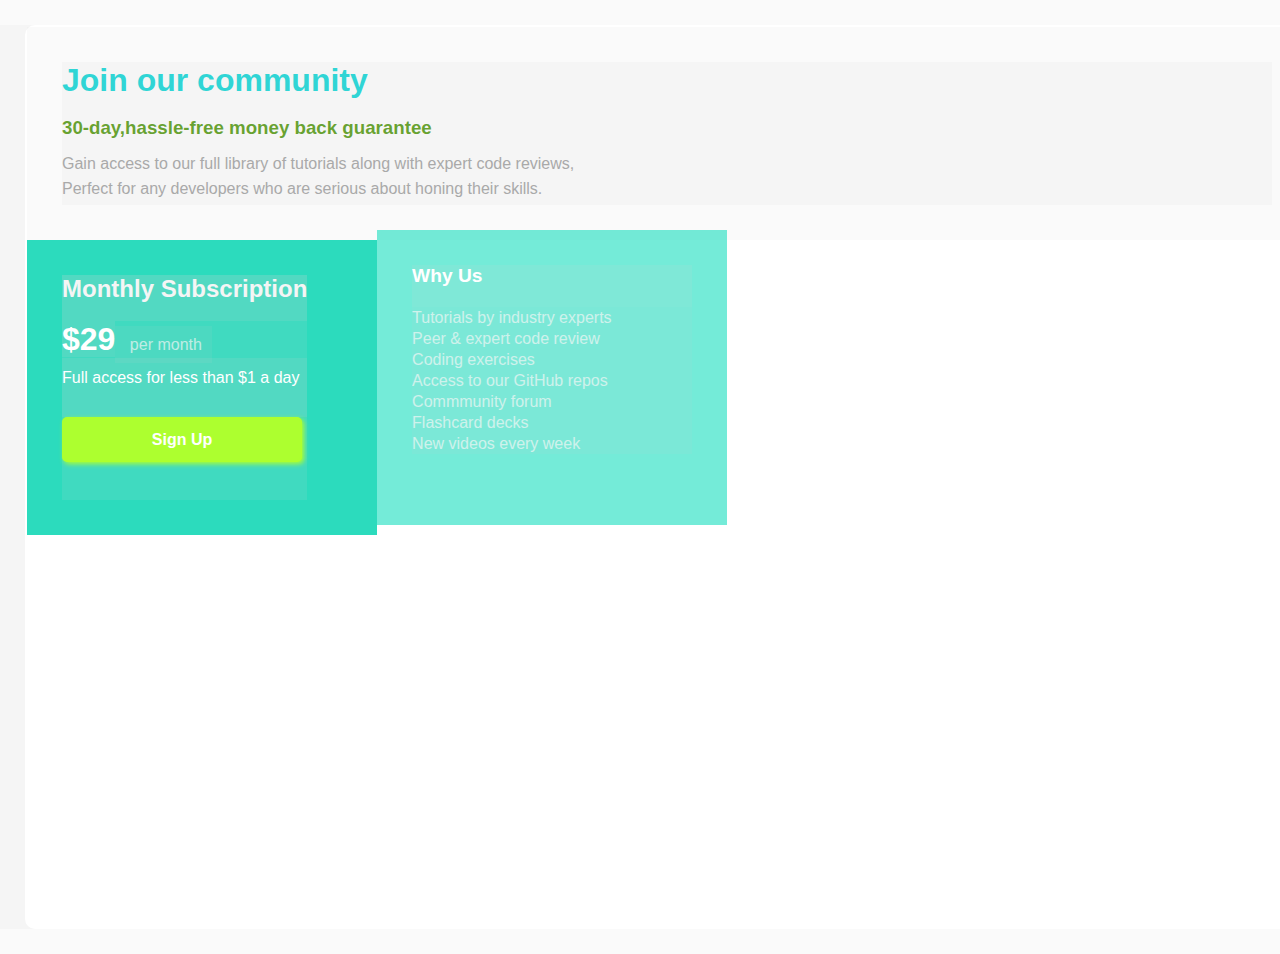
<file: test1/index.html>
<!DOCTYPE html>
<html lang="en">
<head>
    <meta charset="UTF-8">
    <meta http-equiv="X-UA-Compatible" content="IE=edge">
    <meta name="viewport" content="width=device-width, initial-scale=1.0">
    <title>Website</title>
    <link rel="stylesheet" href="style.css">
</head>
<body>
    <section class="box">
        <div class="hi">
            <h1 class="join">Join our community</h1>
            <h3 class="day">30-day,hassle-free money back guarantee</h3>
            <p class="gain">Gain access to our full library of tutorials along with expert code reviews,<br>Perfect for any developers who are serious about honing their skills.
            </p>
        </div>
        <span class="t">
            <div class="month">
                <h2 style="color: whitesmoke;padding-bottom: 18px;">Monthly Subscription</h2>
                <span class="ill">$29</span><span class="per"> per month</span>
                <p class="full">Full access for less than $1 a day</p>
                <button onclick="">Sign Up</button>
            </div>
        </span>
        <span class="why">
            <div class="w">Why Us
            </div>
            <p class="final">Tutorials by industry experts <br>Peer & expert code review <br>Coding exercises <br>Access to our GitHub repos <br>Commmunity forum <br>Flashcard decks <br>New videos every week</p>
        </div>
        </span>
    </section>
</body>
</html>
</file>
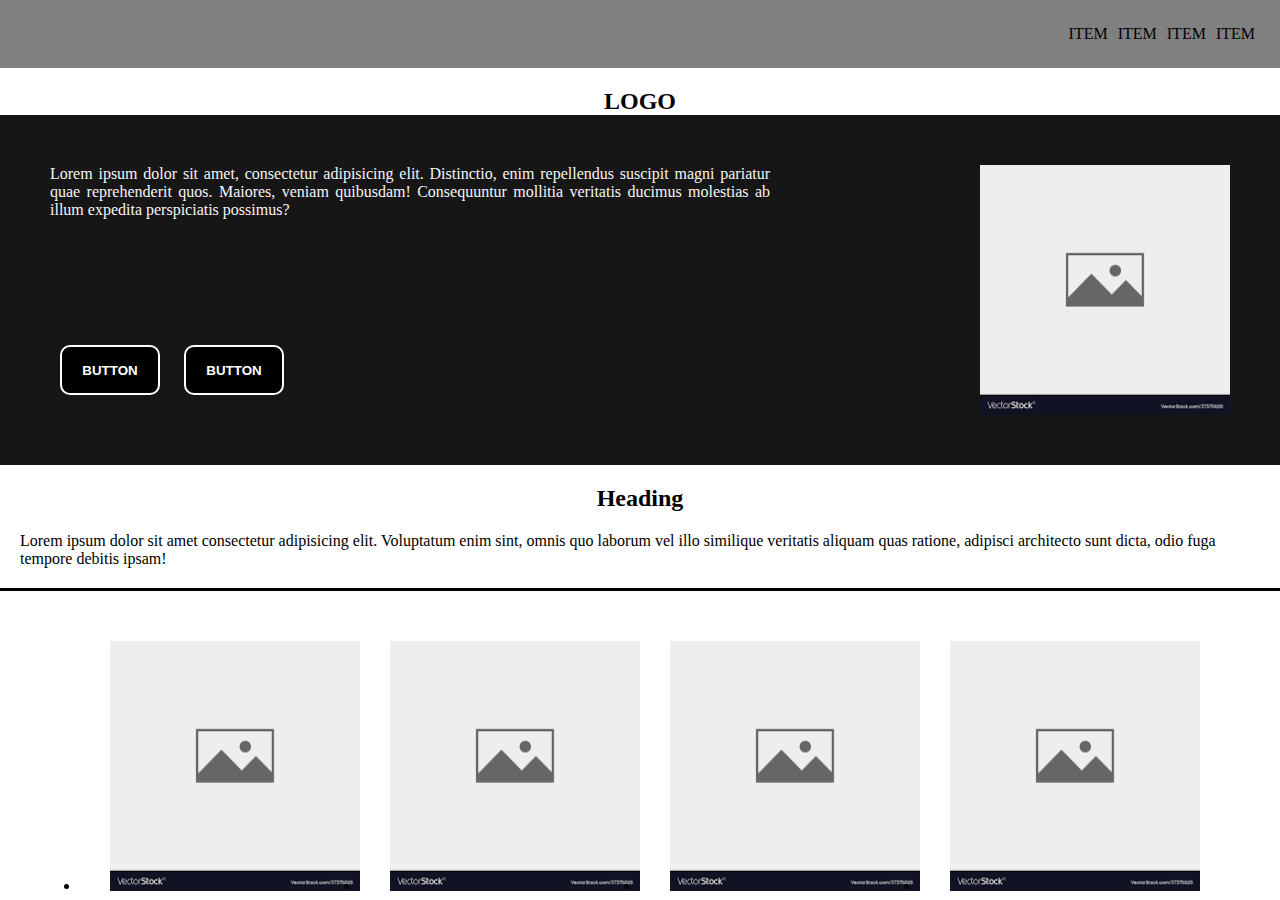
<file: test2/index.html>
<!DOCTYPE html>
<html lang="en">
<head>
    <meta charset="UTF-8">
    <meta http-equiv="X-UA-Compatible" content="IE=edge">
    <meta name="viewport" content="width=device-width, initial-scale=1.0">
    <title>test2</title>
    <link rel="stylesheet" href="style.css">
</head>
<body>
    <form action="">
        <nav>
            <ul class="hi" style="list-style: none;">
                <li class="hello">ITEM</li>
                <li class="hello">ITEM</li>
                <li class="hello">ITEM</li>
                <li class="hello">ITEM</li>
            </ul>
            <h2 class="logo">LOGO</h2>
        </nav>
        <main class="main">
            <div>
            <p class="l">Lorem ipsum dolor sit amet, consectetur adipisicing elit. Distinctio, enim repellendus suscipit magni pariatur quae reprehenderit quos. Maiores, veniam quibusdam! Consequuntur mollitia veritatis ducimus molestias ab illum expedita perspiciatis possimus?</p>
            <div class="btn">
                <button>BUTTON</button>
                <button>BUTTON</button>
            </div>
            </div>
            <img class="img" src="./i.png" alt="">
        </main>
        <section>
            <h2>Heading</h2>
            <p class="m">Lorem ipsum dolor sit amet consectetur adipisicing elit. Voluptatum enim sint, omnis quo laborum vel illo similique veritatis aliquam quas ratione, adipisci architecto sunt dicta, odio fuga tempore debitis ipsam!</p>
            <!-- <hr class="hr"> -->
        </section>
        <footer>
            <ul class="end">
                <li><img src="./i.png" alt=""></li>
                <li><img src="./i.png" alt=""></li>
                <li><img src="./i.png" alt=""></li>
                <li><img src="./i.png" alt=""></li>
            </ul>
        </footer>
    </form>
</body>
</html>
</file>
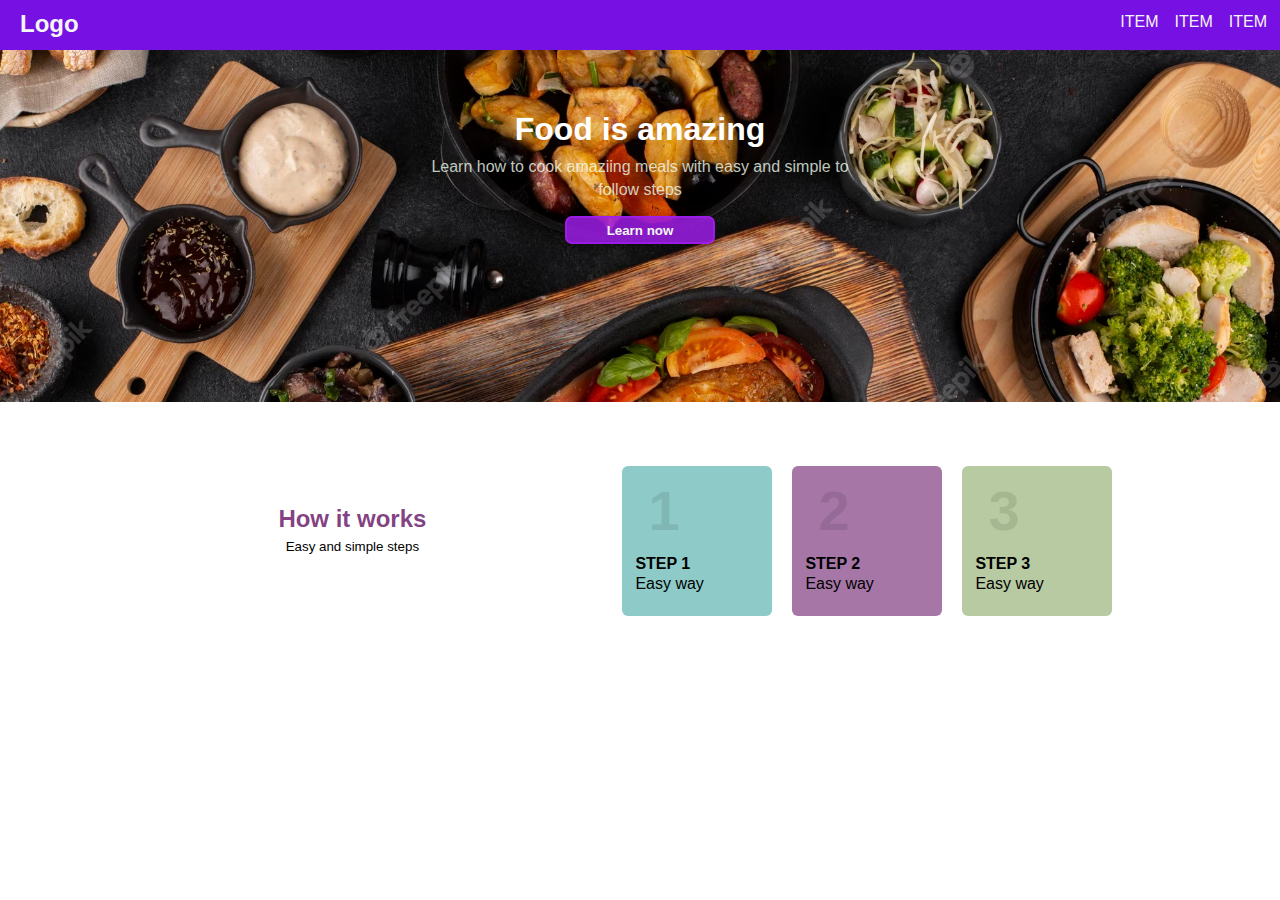
<file: test3/index.html>
<!DOCTYPE html>
<html lang="en">
<head>
    <meta charset="UTF-8">
    <meta http-equiv="X-UA-Compatible" content="IE=edge">
    <meta name="viewport" content="width=device-width, initial-scale=1.0">
    <title>test3</title>
    <link rel="stylesheet" href="style.css">
</head>
<body>
    <form action="">
        <nav>
            <ul class="ul">
                <li class="li">ITEM</li>
                <li class="li">ITEM</li>
                <li class="li">ITEM</li>
                <h2 class="logo">Logo</h2>
            </ul>
        </nav>
        <main>
            <section>
                <div class="second">
                <h1 class="food">Food is amazing</h1>
                <P class="learn">Learn how to cook amaziing meals with easy and simple to </P>
                <p class="follow">follow steps</p>
                <button class="btn">Learn now</button>
                </div>
                <!-- <img class="img" src="./food.avif" alt=""> -->
            </section>
        </main>
        <footer>
            <span class="total">
                <div class="l">
                <h2 class="how" style="color: rgba(91, 2, 91, 0.769);">How it works</h2>
                <p class="easy">Easy and simple steps</p>
                </div>
            <div class="final">
            <div class="I">
                <h1 class="no">1</h1>
                <div class="flex">
                <h3 class="st">STEP 1</h3>
                <p class="way">Easy way</p>
                </div>
            </div>
            <div class="II">
                <h1 class="no">2</h1>
                <div class="flex">
                <h3 class="ste">STEP 2</h3>
                <p class="way">Easy way</p>
                </div>
            </div>
            <div class="III">
                <h1 class="no">3</h1>
                <div class="flex">
                <h3 class="step">STEP 3</h3>
                <p class="way">Easy way</p>
                </div>
            </div>
            </div>
            </span>
        </footer>
    </form>
</body>
</html>
</file>
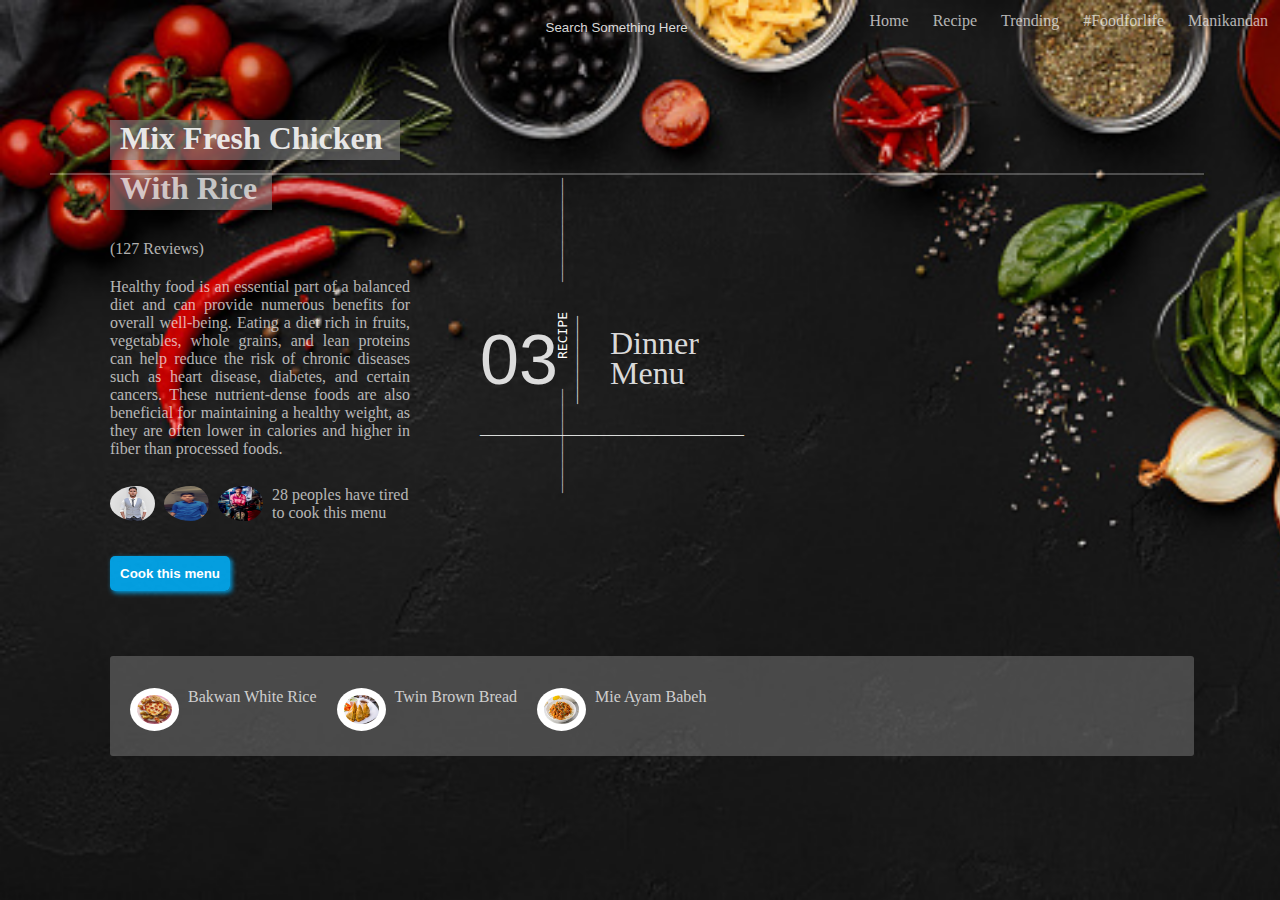
<file: test4/index.html>
<!DOCTYPE html>
<html lang="en">
<head>
    <meta charset="UTF-8">
    <meta http-equiv="X-UA-Compatible" content="IE=edge">
    <meta name="viewport" content="width=device-width, initial-scale=1.0">
    <title>test4</title>
    <link rel="stylesheet" href="style.css">
</head>
<body>
    <form class="nav">
        <nav>
            <div class="o">
                <ul class="hi">
                    <li class="h"><input class="search" type="search" placeholder="Search Something Here"></li>
                    <li class="h">Home</li>
                    <li class="h">Recipe</li>
                    <li class="h">Trending</li>
                    <li class="h">#Foodforlife</li>
                    <li class="h">Manikandan</li>
                </ul> 
                <div class="br"></div>
            </div>
        </nav>
        <main>
            <section class="main">
            <span>
                <h1  class="mix">Mix Fresh Chicken </h1><h1 class="mix2">With Rice</h1>
            </span>
            <span class="range" >
                <!-- <input type="range"> -->
                <p class="range" >(127 Reviews)</p>
            </span>
            <span>
                <p class="lo">Healthy food is an essential part of a balanced diet and can provide numerous benefits for overall well-being. Eating a diet rich in fruits, vegetables, whole grains, and lean proteins can help reduce the risk of chronic diseases such as heart disease, diabetes, and certain cancers. These nutrient-dense foods are also beneficial for maintaining a healthy weight, as they are often lower in calories and higher in fiber than processed foods. </p>
            </span>
            <span>
                <div class="recipe">
                <p>_____________</p>
                <p class="r">RECIPE</p>
                <p>_____________</p>
                </div>
            </span>
            <span>
                <div class="img">
                <img class="people" src="./4.jpeg" alt=".">
                <img class="people" src="./a.jpg" alt=".">
                <img class="people" src="./b.jpg" alt=".">
                <p class="peoplei" >28 peoples have tired <br>to cook this menu</p>
                </div>
            </span>
            <span>
                <button class="btn">Cook this menu</button>
            </span>
            <span>
                <div class="u">
                    <p class="num">03</p>
                    <p class="e">___________</p>
                    <p class="d">Dinner</p>
                    <p class="de">Menu</p>
                    <p class="i">_________________________________</p>
                </div>
            </span>
        </section>
        </main>
            <footer >
                <section class="final">
                <div class="bak">
                    <!-- <span><img src="" alt="."> -->
                        <img class="imge" src="./9.jpg" alt=".">
                   <i class="n">Bakwan White Rice</i>
                    <!-- </span> -->
                    <!-- <span><img src="" alt="."> -->
                        <img class="imge" src="./5.webp" alt=".">
                   <i class="n"> Twin Brown Bread </i> 
                    <!-- </span> -->
                    <!-- <span><img src="" alt="."> -->
                        <img class="imge" src="./6.jpg" alt=".">
                   <i class="n"> Mie Ayam Babeh </i>
                    <!-- </span> -->
                </div>
            </section>
            </footer>
    </form>
</body>
</html>
</file>
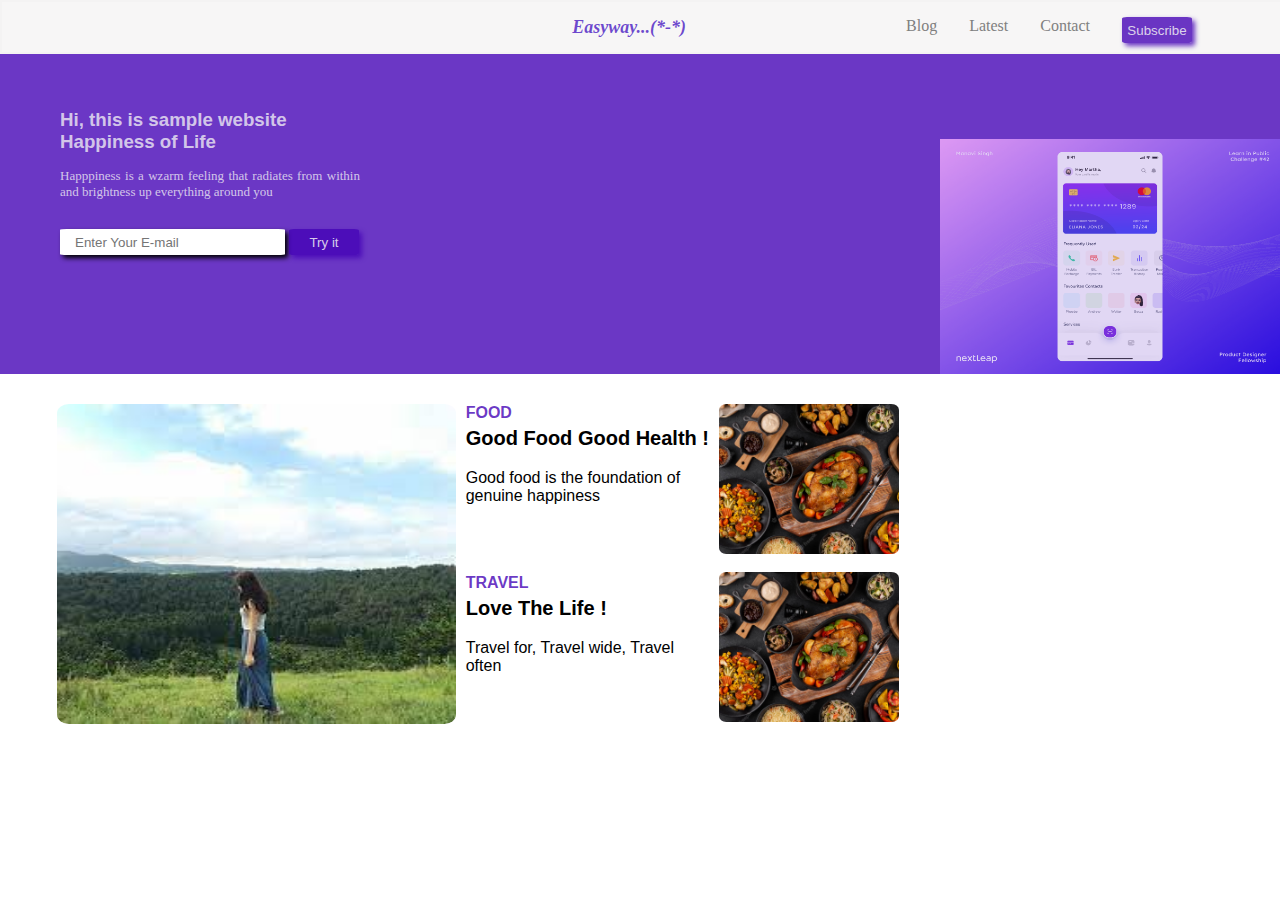
<file: test5/Index.html>
<!DOCTYPE html>
<html lang="en">
<head>
    <meta charset="UTF-8">
    <meta http-equiv="X-UA-Compatible" content="IE=edge">
    <meta name="viewport" content="width=device-width, initial-scale=1.0">
    <title>Test5</title>
    <link rel="stylesheet" href="style.css">
</head>
<body>
    <form action="">
        <nav>
            <div class="nav">
                <ul class="ul">
                    <h3 class="h4">Easyway...(*-*)</h3>
                    <li class="li">Blog</li>
                    <li class="li">Latest</li>
                    <li class="li">Contact</li>
                    <li class="li"><button class="btn">Subscribe</button></li>
                </ul>
            </div>
        </nav>
        <main class="main">                    
            <div class="h">
                 <h3 class="h3">Hi, this is sample website <br>Happiness of Life</h3>
                 <p class="l">Happpiness is a wzarm feeling that radiates from within and brightness up everything around you</p>
                 <div class="type">
                      <input class="enter" type="text" placeholder="Enter Your E-mail">
                      <button class="btn">Try it</button>
                </div>
            </div>
                <img class="p" src="./1.png" alt="">
        </main>
        <footer class="foot">
            <span>
                    <img class="b" src="./b.jpg" alt="">
            <span class="food">
                <h4 class="i">FOOD</h4>
                <h2 class="good">Good Food Good Health !</h2>
                <P class="">Good food is the foundation of <br> genuine happiness</P>
                <div class="img"></div>
            </span>
            <span class="foo">
                <h4 class="i">TRAVEL</h4>
                <h2 class="good">Love The Life !</h2>
                <P class="">Travel for, Travel wide, Travel <br> often</P>
                <div class="imge"></div>
            </span>
        </span>
        </footer>
    </form>
</body>
</html>
</file>
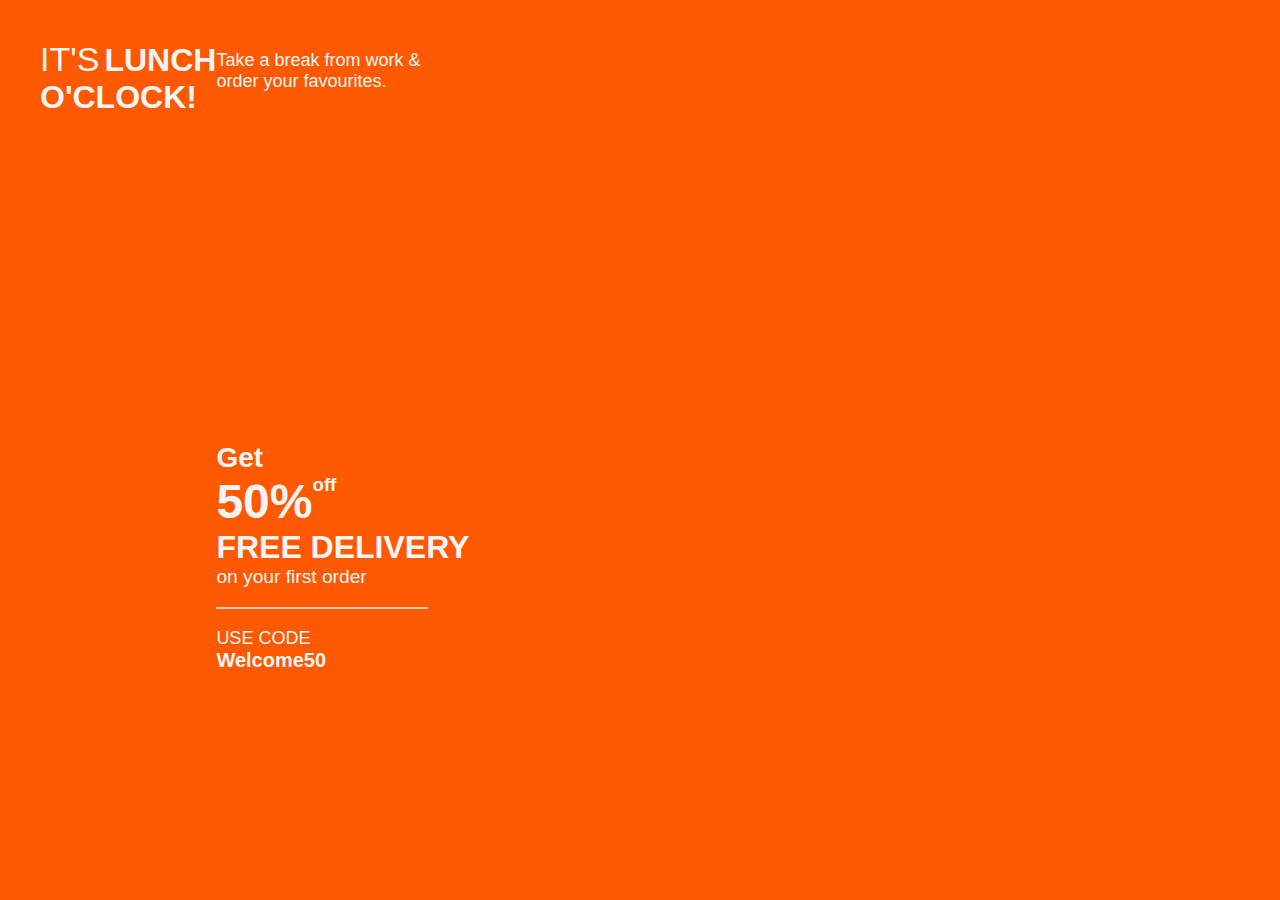
<file: test6/index.html>
<!DOCTYPE html>
<html lang="en">
<head>
    <meta charset="UTF-8">
    <meta http-equiv="X-UA-Compatible" content="IE=edge">
    <meta name="viewport" content="width=device-width, initial-scale=1.0">
    <title>Test6</title>
    <link rel="stylesheet" href="style.css">
</head>
<body>
    <section class="main">
        <div class="top">
            <div>
                <p class="lunch"><span class="it">IT'S</span>LUNCH <br>O'CLOCK! </p>
            </div>
        <!-- <h3 class="it">IT'S</h3>
        <h1 class="lunch">LUNCH <br>O'CLOCK! </h1>
        </div>
        <p class="lunche"> </p>  -->
        <div>
            <p class="take">Take a break from work & <br>order your favourites.</p>
            <main class="bottom">
                <h1 class="get">Get</h1>
                <div class="join">
                <h1 class="offer">50%</h1>
                <h3 class="off">off</h3></div>
                <h1 class="free">FREE DELIVERY</h1>
                <p class="order">on your first order</p>
                <div class="br"></div>
                <p class="code">USE CODE</p>
                <h3 class="welcome">Welcome50</h3>
        </div>
        
        </main>
    </section>
   
</body>
</html>
</file>
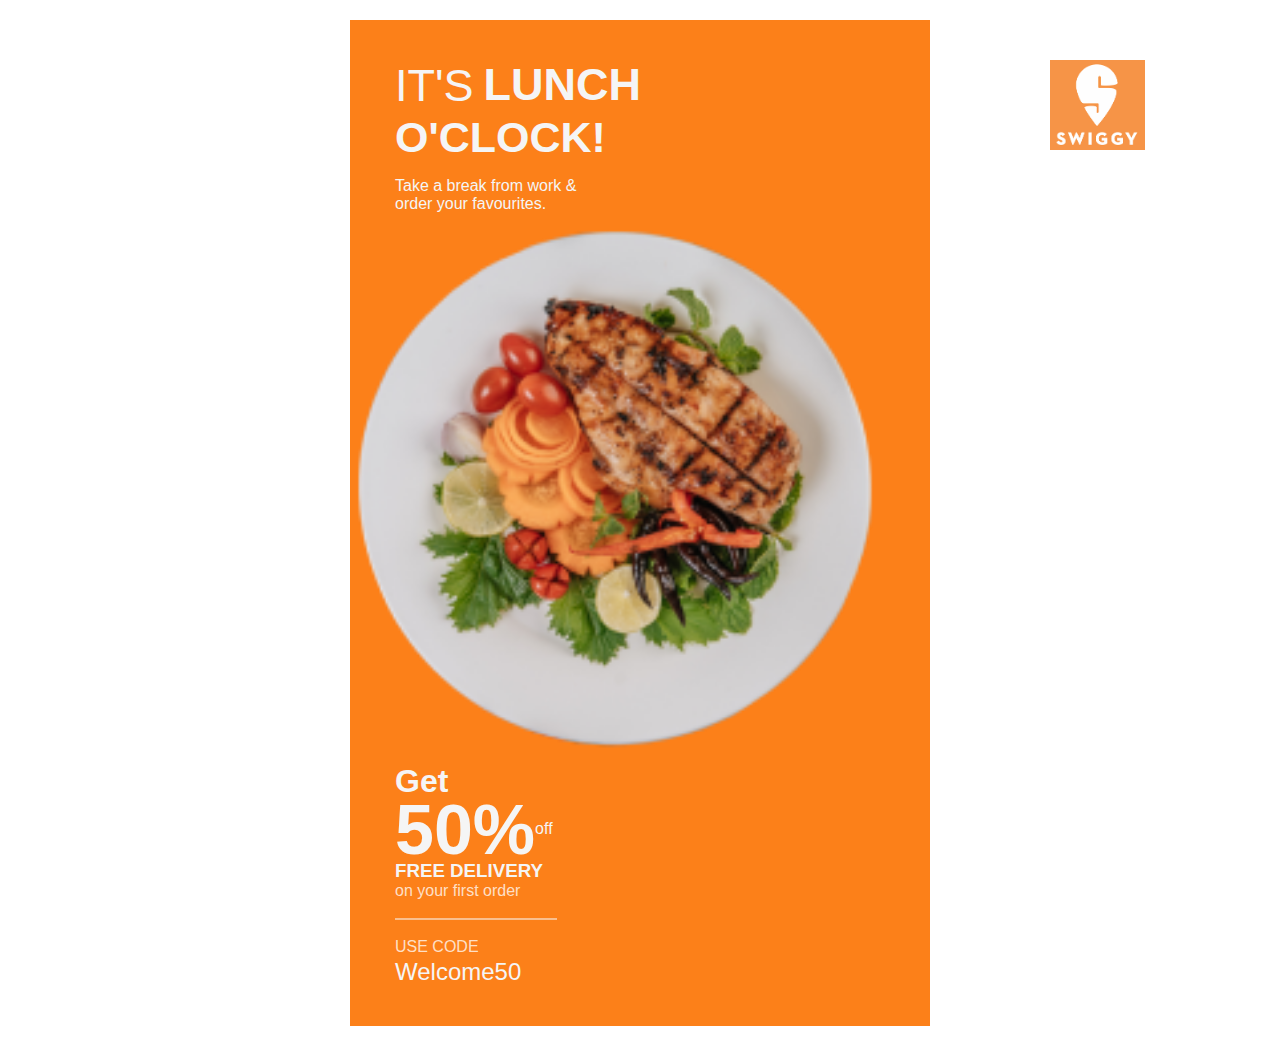
<file: test7/index.html>
<!DOCTYPE html>
<html lang="en">
<head>
    <meta charset="UTF-8">
    <meta http-equiv="X-UA-Compatible" content="IE=edge">
    <meta name="viewport" content="width=device-width, initial-scale=1.0">
    <title>Swiggy</title>
    <link rel="stylesheet" href="style.css">
</head>
<body>
    <section class="section-1">
    <span class="first">
        <h2 class="it">IT'S</h2>
        <h2 class="lunch">LUNCH </h2><img class="img" src="./swiggy.png" alt=""> </span>
        <h2 class="clock">O'CLOCK!</h2>
        <p>Take a break from work & <br> order your favourites.</p>
        <img class="junk" src="./dish2.png" alt="">
        <section class="section-2">
            <h3 class="get">Get</h3>
            <span class="off">
            <h1 class="offer">50% </h1> <p class="o">off</p></span>
            <h3 class="free">FREE DELIVERY</h3>
            <P class="on">on your first order</P>
            <div class="line"></div>
            <p class="use">USE CODE</p>
            <h6 class="welcome">Welcome50</h6>
        </section>
    </section>
</body>
</html>
</file>
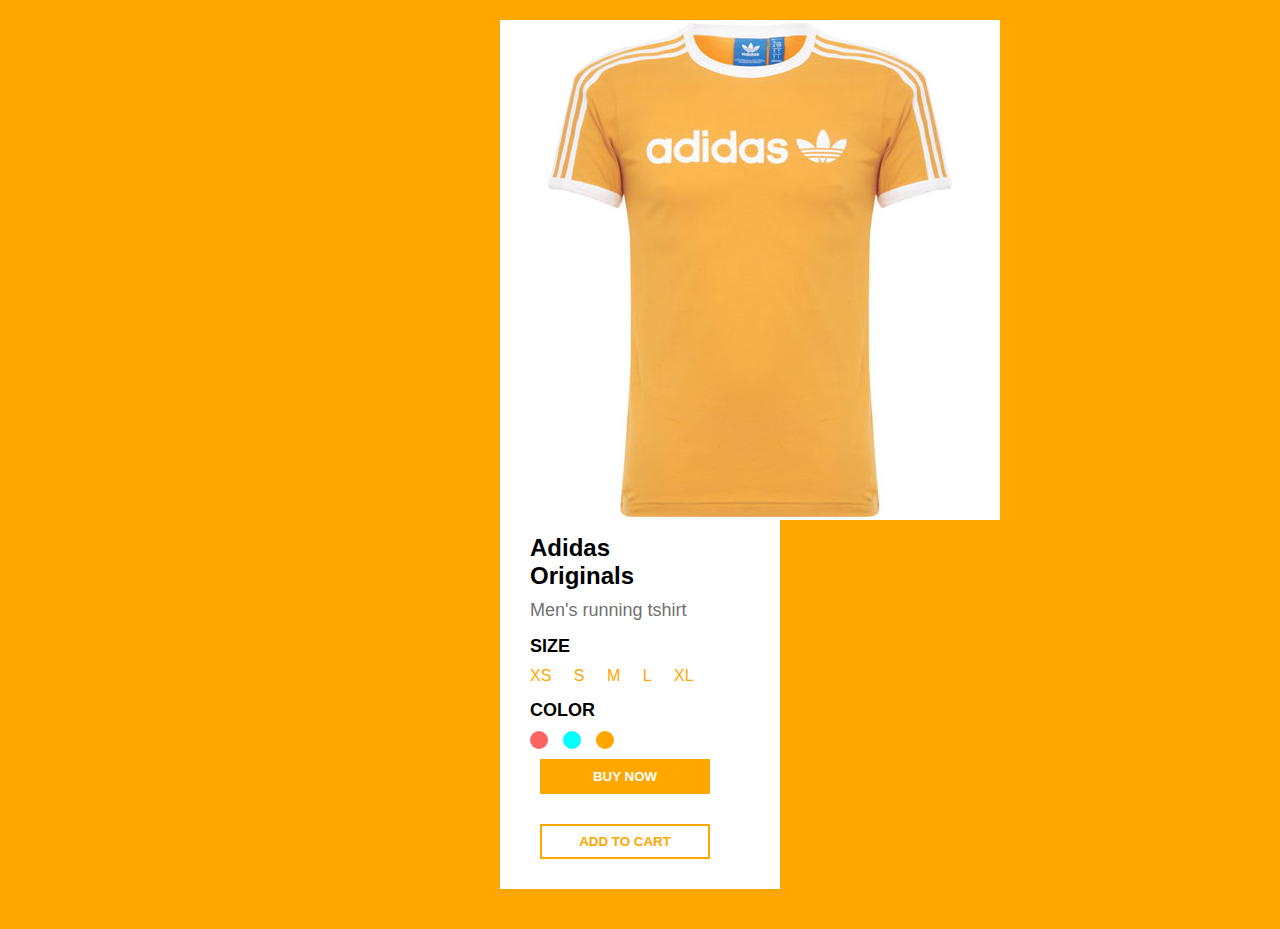
<file: test8/index.html>
<!DOCTYPE html>
<html lang="en">
<head>
    <meta charset="UTF-8">
    <meta http-equiv="X-UA-Compatible" content="IE=edge">
    <meta name="viewport" content="width=device-width, initial-scale=1.0">
    <title>Adidas</title>
    <link rel="stylesheet" href="style.css">
</head>
<body>
    <section class="section-1">
    <img class="img" src="./shirt.jpg" alt="">
    <section class="section-2">
        <span class="flex">
        <h2 class="adidas">Adidas Originals</h2>
        <h2 class="price">$29.99</h2>
        </span>
        <p class="men">Men's running tshirt</p>
        <h4 class="size">SIZE</h4>
        <span>
            <a class="button" type="button" href="">XS</a>
            <a class="button" type="button" href="">S</a>
            <a class="button" type="button" href="">M</a>
            <a class="button" type="button" href="">L</a>
            <a class="button" type="button" href="">XL</a>
    </span>
    <h4 class="color">COLOR</h4>
    <div class="h">
        <div class="r1"></div>
        <div class="r2"></div>
        <div class="r3"></div>
    </div>
    <div></div>
    <div class="btn">
        <button class="btn-1">BUY NOW</button>
        <button class="btn-2">ADD TO CART</button>
    </div>
    <div></div>
    </section>
</section>
</body>
</html>
</file>
<file: test1/style.css>
*{
    margin: 0%;
    padding: 0%;
    background-color: rgba(213, 211, 211, 0.123);
    font-family: sans-serif;
}
.box{
    border: 2px solid #fff;
    height: 100vh;
    width: 100%;
    margin: 25px;
    border-radius: 10px;
    background-color: white;
}
.hi{
    padding: 35px;
}
.join{
    color: rgba(12, 208, 208, 0.861);
}
.day{
    padding-top: 18px;
    color: rgba(79, 147, 12, 0.842);
}
.gain{
    padding-top: 12px;
    color: darkgrey;
    line-height: 25px;
    padding-bottom: 4px;
}
.t{
    
    padding: 35px;
    height: 25vh;
    width: 280px;
    padding-top: -50px;
    background-color: rgba(17, 214, 181, 0.886); 
    display: flex;
}

.ill{
    font-weight: bolder;
    font-size: xx-large;
    font-family: sans-serif;
    color: #fff;
}
.per{
    padding: 10px;
    color: whitesmoke;
    opacity: 0.7;
}
.full{
    color: #fff;
    padding-top: 11px;
    padding-bottom: 30px;
}
button{
    height: 45px;
    width: 240px;
    background-color: greenyellow;
    color: #fff;
    border: 2px solid greenyellow;
    border-radius: 5px;
    font-size: medium;
    font-weight: bold;
    box-shadow: 2px 2px 5px greenyellow;
}
.why{
    position: absolute;
    top: 229.5px;
    left: 377.1px;
    padding: 35px;
    height: 25vh;
    width: 280px;
    padding-top: -50px;
    background-color: rgba(28, 223, 191, 0.61); 
}
.w{
    color: #fff;
    font-weight: bold;
    font-size: larger;
    padding-bottom: 20px;
}
.final{
    color: whitesmoke;
    line-height: 21px;
    opacity: 0.7;
}
</file>
<file: test2/style.css>
*{
    margin: 0%;
    padding: 0%;
}
.hi{
    border: 20px solid grey;
    display: flex;
    background-color: gray;
    justify-content: flex-end;     
}
.hello{
    text-align: right;
    word-spacing: 20px; 
    margin: 5px; 
}
.main{
    border: 50px solid rgb(23, 22, 22);
    background-color: rgb(23, 22, 22);
    color: whitesmoke;
    display: flex;
}
img{
    height: 250px;
    width: 250px;
    padding-left: 30px;
}
.l{
    height: 20%;
    width: 80%;
    text-align: justify;
}
h2{
    text-align: center;
    padding-top: 20px;
    font-weight: bolder;
}
.m{
    padding: 20px;
}
.hr{
    width: 80%;
    padding: 50px;
    margin-left: 90px;
}
.end{
    display: flex;
    justify-content: center;
    border-top: 3px solid black;
    padding-top: 50px;
}
.btn{
    margin-top: 120px;

}
button{
    height: 50px;
    width: 100px;
    border-radius: 10px;
    font-weight: 900;
    color: white;
    border: 2px solid white;
    background-color: black;
    margin: 10px;
}
</file>
<file: test3/style.css>
*{
    margin: 0%;
    padding: 0%;
    font-family: Arial, Helvetica, sans-serif;
}
.ul{
    border: 5px solid rgb(118, 16, 227);
    height: 40px;
    width: 99.%;
    background-color: rgb(118, 16, 227);
}
.li{
    list-style: none;
    display: flex;
    flex-direction: end;
    float: right;
    padding: 8px;
    color: whitesmoke;
}
.second{
    height: 250px;
    width: 92%;
    justify-content: center;
    background-image: url("./food.avif");
    background-size: cover;
    color: white;
    justify-content: center;
    text-align: center;
    padding: 4%;
}
.food{
    font-weight: 900;
    font-family: Arial, Helvetica, sans-serif;
    padding: 10px;
}
.learn , .follow{
    color: rgba(240, 255, 240, 0.79);
    padding-bottom: 5px;
}
.btn{
    height: 28px;
    width: 150px;
    border-radius: 7px;
    font-weight: bolder;
    color: whitesmoke;
    background-color: rgba(162, 30, 239, 0.815);
    border: 2px solid rgba(162, 30, 239, 0.815);
}
.follow{
    padding-bottom: 17px;
}
.l{
    margin: 8%;
    margin-right: 10px;
    width: 500px;
    height: 190px;
    text-align: center;
}
.final{
    display: flex;
    padding-top: 54px;
}
.total{
    display: flex;
}
.I{
    border: 0px solid rgba(3, 138, 133, 0.447);
    height: 150px;
    width: 150px;
    border-radius: 4%;
    background-color: rgba(3, 138, 133, 0.447);
    margin: 10px;
    
}
.II{
    border: 0px solid rgba(91, 2, 91, 0.543);
    height: 150px;
    width: 150px;
    border-radius: 4%;
    margin: 10px;
    background-color:rgba(91, 2, 91, 0.543) ;
}
.III{
    border: 0px solid rgba(63, 112, 3, 0.374);
    height: 150px;
    width: 150px;
    border-radius: 4%;
    margin: 10px;
    background-color: rgba(63, 112, 3, 0.374);
}
.easy{
    padding-top: 6px;
    font-size: smaller;
}
.how{
    font-weight: 700;
}
.st , .ste , .step{
    /* position: absolute;
    top: 520px; */
    padding-left: 13px;
    font-weight: 800;
    font-size: medium;
}
.way{
    /* position: absolute;
    top: 545px; */
    padding-left: 13px;
    font-size: medium;
    padding-top: 2px;
}
.no{
    font-size: xxx-large;
    font-size: 350%;
    padding: 12px;
    padding-left: 26px;
    opacity: 0.09;
    font-weight: 900;
}
.logo{
    color: whitesmoke;
    padding-left: 15px;
    padding-top: 5px;
}
</file>
<file: test4/style.css>
*{
    margin: 0%;
    padding: 0%;
    /* background-color: black; */
     
}
.nav{
    height: 100vh;
    width: 100%;
    color: rgba(245, 245, 245, 0.719);
    background-repeat: no-repeat;
    background-size: cover;
    background-image: url("./8.jpg");
}
.hi{
    display: flex;
    float: right;
    list-style: none;
}
.h{
    padding: 12px;
}
.br{
    display: flex;
    height: 0px;
    width:90%;
    border: 1px solid rgba(245, 245, 245, 0.267);
    position: absolute;
    left: 50px;
    bottom: 725px;
}
.search{
    background: none;
    height: 30px;
    width: 300px;
    border: 0px solid;
}
.main{
    padding-top: 110px;
    padding-left: 110px;
}
.mix{
    border: 0px solid rgba(128, 128, 128, 0.591);
    background-color: rgba(128, 128, 128, 0.591);
    width: 280px;
    height: 40px;
    margin: 10px;
    font-size: xx-large;
    padding-left: 10px;
    margin-left: 0px;
    color: rgba(245, 245, 245, 0.911);
}
.mix2{
    border: 0px solid rgba(128, 128, 128, 0.591);
    background-color: rgba(128, 128, 128, 0.591);
    width: 152px;
    height: 40px;
    margin: 10px;
    font-size: xx-large;
    padding-left: 10px;
    margin-left: 0px;
}
.lo{
    text-align: justify;
    width: 300px;
    padding-top: 20px;
}
.img{
    padding-top: 28px;
    display: flex;
    height: 35px;
    border-radius: 50%;
}
.people{
    padding-right: 9px;
    border-radius: 50%;
    width: 45px;
}
.range{
    padding-top: 20px;
}
.btn{
    border: 0px solid rgba(0, 179, 255, 0.858);
    border-radius: 5px;
    background-color: rgba(0, 179, 255, 0.858);
    height: 35px;
    width: 120px;
    color: white;
    font-weight: bold;
    padding: 10px;
    margin-top: 35px;
    box-shadow: 2px 2px 5px rgba(0, 179, 255, 0.858);
}
.recipe{
    display: flex;
    position: absolute;
    top: 320px;
    right: 560px;
    padding: 0%;
    rotate: 270deg;
}
.r{
    padding: 8px;
    padding-left: 30px;
    padding-right: 30px;
    font-family: monospace;
    color: white;
}
.u{
    display: flex;
    position: absolute;
    bottom: 500px;
    left: 480px;
    color: rgba(245, 245, 245, 0.886);
}
.num{
    font-size: xxx-large;
    font-size: 70px;
    font-family: Arial, Helvetica, sans-serif;
}
.d{
    font-size: xx-large;
    position: absolute;
    left: 130px;
    top: 5px;
}
.de{
    font-size: xx-large;
    position: absolute;
    left: 130px;
    top: 35px;
}
.i{
    position: absolute;
    top: 100px;
}
.e{
    rotate: 270deg;
    padding: 0px;
}
.final{
    display: flex;
    border: 0px solid gray;
    border-radius: 3px;
    height: 100px;
    width: 84.7%;
    margin: 110px;
    margin-top: 65px;
    background-color: transparent;
    background: rgba(128, 128, 128, 0.484);
    -moz-backface-visibility: hidden;
}
.bak{
    background-color:transparent;
    display: flex;
    padding: 0px;
    padding-left: 0px;
    padding-top: 32px;
    padding-bottom: 20px;
}
.n{
    font-style: normal;
    background-color:transparent;
    padding-left: 9px;
    color: rgba(245, 245, 245, 0.792);
}
.imge{
    border-radius: 50%;
    padding: 7px;
    background-color: white;
    margin-left: 20px;
    height: 29px;
    width: 35px;
}
.search::placeholder{
    color: rgba(255, 255, 255, 0.849);
}
</file>
<file: test5/style.css>
*{
    padding: 0%;
    margin: 0%;
}
.nav{
    border: 2px solid rgba(243, 240, 240, 0.632);
    background-color: rgba(243, 240, 240, 0.632);
    height: 50px;
    width: 100%;
}
.ul{
    list-style: none;
    display: flex;
    float: right;
    padding-top: 15px;
    padding-right: 90px;
}
.li{
    padding-left: 32px;
    color: grey;
}
.btn{
    border: 0px solid rgb(243, 238, 238);
    border-radius: 7%;
    background-color: rgba(68, 2, 182, 0.792);
    height: 26px;
    width: 70px;
    color: rgba(245, 245, 245, 0.829);
    position: relative;
    padding-left: 2px;
    padding-right: 2px;
    margin-bottom: 50%;
    box-shadow: 3px 3px 5px rgba(68,2,182,0.792);
}
.main{
    border: 0px solid rgba(68, 2, 182, 0.792);
    background-color: rgba(68, 2, 182, 0.792);
    height: 320px;
    width: 100%;
}
.h{
    text-align: justify;
    height: 30px;
    width: 300px;
    padding-left: 60px;
    padding-top: 55px;
    color: rgba(245, 245, 245, 0.765);
    
}
.h3{
    font-family: sans-serif;
    font-weight: 900;
}
.l{
    padding-top: 15px;
    font-size: small;
}
.enter{
    border: 2px whitesmoke;
    border-radius: 3%;
    height: 26px;
    width: 210px;
    box-shadow: 3px 3px 5px black;
    padding-left: 15px;
}
.type{
    margin-top: 29px;
}
.p{
    height: 235px;
    width: 340px;
    display: flex;
    float: right;
    opacity: 0.8;
}
.foot{
    border: 0px solid black;
    height: 320px;
    width: 89%;
    margin-top: 30px;
    margin-left: 57px;   
    font-family: sans-serif;
}
.b{
    height: 320px;
    width: 35%;
    border-radius: 3%;
}
.food{
    position: absolute;
    text-align: justify;
    padding-left: 10px;
}
.i{
    color: rgba(68, 2, 182, 0.792);
    font-weight: bolder;
    font: size 1px;
    padding-bottom: 5px;
}
.good{
    font-weight: bolder;
    font-size: 20px;
    padding-bottom: 19px;
}
.foo{
    position: absolute;
    text-align: justify;
    padding-left: 10px;  
    padding-top: 170px;
}
.img{
    border: 0px solid black;
    height: 150px;
    width: 180px;
    position: absolute;
    left: 263px;
    top: 0px;
    background-image: url("./food.avif");
    background-repeat: no-repeat;
    background-size: cover;
    border-radius: 4%;
}
.imge{
    border: 0px solid black;
    height: 150px;
    width: 180px;
    position: absolute;
    left: 263px;
    top: 168px;
    background-image: url("./food.avif");
    background-repeat: no-repeat;
    background-size: cover;
    border-radius: 4%;
}
.h4{
    display: flex;
    float: left;
    padding-right: 188px;
    font-style: oblique;
    color: rgba(56, 4, 190, 0.724);
    font-size: 18px;
}
</file>
<file: test6/style.css>
*{
    margin: 0%;
    padding: 0%;
    background-color: rgb(255, 89, 0);
    color: whitesmoke;
    font-family: sans-serif;
}
.main{
    margin: 40px;
}
.top{
    display: flex;
}
.it{
    font-size:34px;
    font-weight: 100;
    /* border: 2px solid black; */
    height: 50px;
    width: 65px;
    padding-top: 6px;
    padding-right: 5px;
}
.lunch{
    font-weight: 900;
    font-size: xx-large;
    /* border: 2px solid black; */
    padding-bottom: 0px;
    /* height: 0px;
    width: 100px; */
}

.lunche{
    font-weight: 900;
    font-size: xx-large;
    /* border: 2px solid black; */
    /* padding-bottom: 0px; */
    padding-top: -100px;
  
}
.take{
    padding-top: 10px;
    font-size: large;
    /* border: 2px solid black; */
}
.bottom{
    padding-top: 350px;
}
.get{
    font-size: 28px;
}
.offer{
    font-size: xxx-large;
}
.join{
    display: flex;
    
}
.free{
    font-weight: 900;
}
.order{
    font-size: larger;
    padding-bottom: 19px;
}
.code{
    font-size: large;
    padding-top: 19px;
}
.br{
    border: 1px solid rgba(245, 245, 245, 0.747);
    width: 210px;
}
.welcome{
    font-size: 20px;
}
</file>
<file: test7/style.css>
*{
    margin: 0%;
    padding: 0%;
}
body{
   
}
.section-1{
    background-color: #fc8019;
    color: whitesmoke;
    margin: 20px 350px 20px 350px;
    font-family: sans-serif;
    padding: 40px 40px 40px 45px;
}
.first{
    display: flex;
    font-size: 30px;
}
.it{
    font-style: normal;
    font-weight: lighter;
    padding-right: 10px;
}
.clock{
    font-size: 43px;
    padding-bottom: 15px;
}
.clock , .lunch{
    font-weight: 800;
    line-height: 50px;
}
.img{
    position: absolute;
    left: 1050px;  
    height: 90px;
    opacity: 0.9;
}
.junk{
    display: flex;
    float: right;
    height: 550px;
}
.section-2{
    margin-top: 300px;
}
.get {
    font-size: xx-large;
}
.offer{
    font-size: 70px;
    line-height: 60px;
    font-family: ;
}
.off{
    display: flex;
}
.free{
    font-weight: 900;
}
.o{
    padding-top: 20px;
}
.line{
    border: 1px solid rgba(245, 245, 245, 0.537);
    width: 160px;
    margin: 18px 0px ;
}
.on , .use{
    color: rgba(255, 255, 255, 0.767);
}
.welcome{
    margin-top: 2px;
    font-size: x-large;
    font-weight: 100;
}
</file>
<file: test8/style.css>
*{
    margin: 0%;
    padding: 0%;
}
body{
    background-color: rgb(255, 166, 0);
    font-family: sans-serif;
}
.section-1{
    margin:20px 500px 10px 500px;
    background-color: white;
}
.flex{
    display: flex;
}
.section-2{
    margin: 10px 30px 0px 30px;
}
/* .img{
    height: 50vh;
    width: 100%;
    border: 2px solid black;
} */
.price{
    color: rgb(255, 166, 0);
}
.adidas{
    padding-right: 190px;
}
.men{
    padding-top: 10px;
    font-size: large;
    color:rgb(114, 113, 113);
}
.size , .color{
    padding: 15px 0px 10px 0px;
    font-size: 18px;
}
.btn{
    margin: 10px 0px 40px 0px;
}
.btn-1 , .btn-2{
    border: 2px solid black;
    height: 35px;
    width: 170px;
    margin-bottom: 30px;
    margin-right: 10px;
    margin-left: 10px;
}
.button{
    text-decoration: none;
    margin-right: 18px;
    color:  rgb(255, 166, 0);

}
.button:hover{
    border-radius: 50%;
    padding: 10px;
    background-color:  rgb(255, 166, 0);
    align-items: center;
    color: white;
}
.btn-1{
    background-color: rgb(255, 166, 0) ;
    color: white;
    font-weight: bold;
    border: 2px solid rgb(255, 166, 0);
}
.btn-2:hover{
    background-color: rgb(255, 166, 0) ;
    color: white;
    font-weight: bold;
    border: 2px solid rgb(255, 166, 0);
    box-shadow: 4px 4px 5px rgb(255, 166, 0);
}
.btn-2{
    border: 2px solid rgb(255, 166, 0);
    color: rgb(255, 166, 0);
    background-color: white;
    font-weight: bold;
}
.btn-1:hover{
    border: 2px solid rgb(255, 166, 0);
    color: rgb(255, 166, 0);
    background-color: white;
    font-weight: bold;
    box-shadow: 4px 4px 5px rgb(255, 166, 0);
}
.r1 , .r2 , .r3{
 
    border-radius: 50%;
    height: 18px;
    width: 18px;
    margin-right: 15px;
}
.h{
    display: flex;
}
.r1{
    background-color: rgba(253, 36, 36, 0.71);
}
.r2{
    background-color: aqua;
}
.r3{
    background-color: rgb(255, 166, 0);
}
.r1:hover{
    border: 2px solid rgb(128, 126, 126);
}
.r2:hover{
    border: 2px solid rgb(128, 126, 126);
}
.r3:hover{
    border: 2px solid rgb(128, 126, 126);
}
</file>
